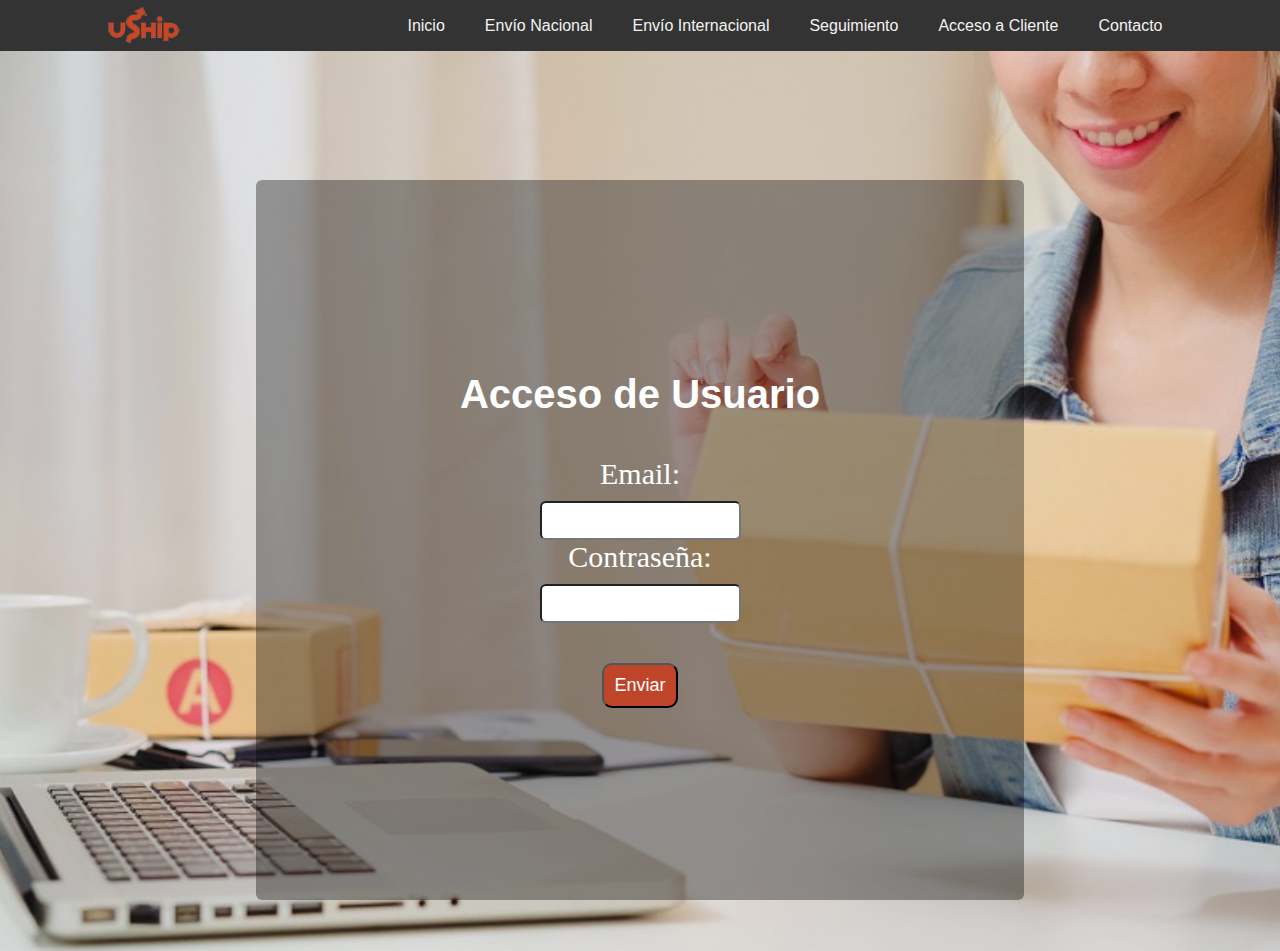
<file: AccesoClientes.html>
<!DOCTYPE html>
<html lang="en">
<head>
    <meta charset="UTF-8">
    <meta http-equiv="X-UA-Compatible" content="IE=edge">
    <meta name="viewport" content="width=device-width, initial-scale=1.0">
    <link rel="icon" type="image/jpg" href="img/favicon.png"/>
    <link rel="stylesheet" href="style.css">
    <title>Uship</title>
</head>
<body>
    <nav class="menu">
        <img src="img/logo.png" alt="Logo">
        <ul>
            <li><a href="index.html">Inicio</a></li>
            <li><a href="EnvioNacional.html">Envío Nacional</a></li>
            <li><a href="EnvioInternacional.html">Envío Internacional</a></li>
            <li><a href="Seguimiento.html">Seguimiento</a></li>
            <li><a href="AccesoClientes.html">Acceso a Cliente</a></li>
            <li><a href="Contacto.html">Contacto</a></li>
        </ul>
    </nav>
    <picture class="imgCliente">
        <img src="img/uship-envio-seguro.jpg" alt="Paquete">
    </picture>
    <section class="formCliente">
        <h2>Acceso de Usuario</h2>
        <form action="#" id="registroForm" onsubmit= "return check_form();">
            <p class="form-group">
                <label for="text">Email:</label>
                <input type="text" id="email" name="email" >
            </p>
            <p class="form-group">
                <label for="pass">Contraseña:</span></label>
                <input type="text" id="pass" name="pass">
            </p>
            <button id="boton">Enviar</button>
        </form>
    </section>
    <script src="JS/acceso.js"></script>
</body>
</html>
</file>
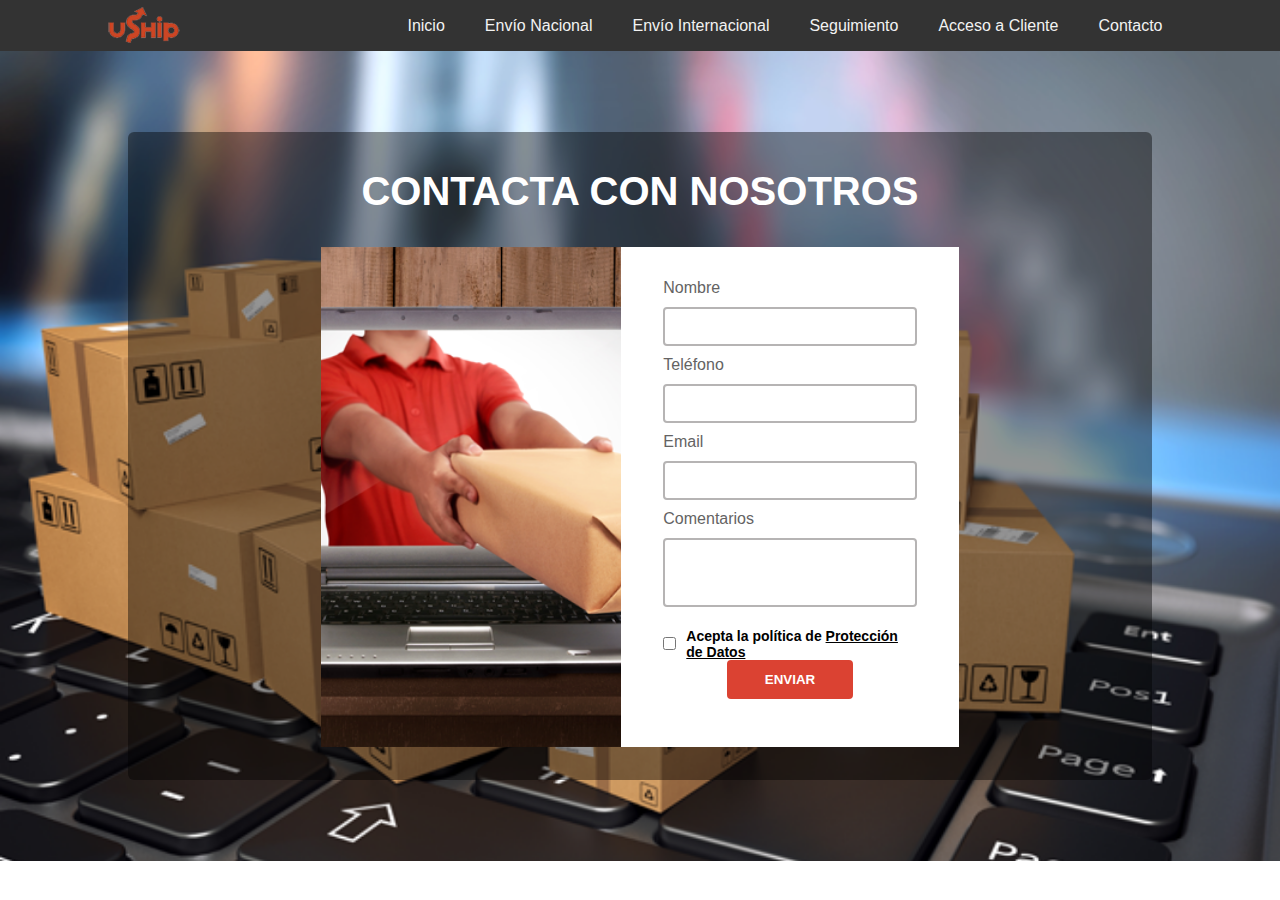
<file: Contacto.html>
<!DOCTYPE html>
<html lang="en">
<head>
    <meta charset="UTF-8">
    <meta http-equiv="X-UA-Compatible" content="IE=edge">
    <meta name="viewport" content="width=device-width, initial-scale=1.0">
    <link rel="icon" type="image/jpg" href="img/favicon.png"/>
    <link rel="stylesheet" href="style.css">
    <title>Uship</title>
</head>
<body>
    <nav class="menu">
        <img src="img/logo.png" alt="Logo">
        <ul>
            <li><a href="index.html">Inicio</a></li>
            <li><a href="EnvioNacional.html">Envío Nacional</a></li>
            <li><a href="EnvioInternacional.html">Envío Internacional</a></li>
            <li><a href="Seguimiento.html">Seguimiento</a></li>
            <li><a href="AccesoClientes.html">Acceso a Cliente</a></li>
            <li><a href="Contacto.html">Contacto</a></li>
        </ul>
    </nav>
    <section class="section-contacto">
        <picture>
            <img src="img/enviar-paqueteria.png" alt="paqueteria">
        </picture>
        <article>
            <h2>Contacta con nosotros</h2>
            <div class="container-form">
                <picture>
                    <img src="img/uship-contacto.png" alt="Paqueteria">
                </picture>
                <div class="formulario" id="formulario">
                    <form action="#" id="formulario" onsubmit= "return check_form();">
                        <label for="name">Nombre
                            <input type="text" id="nombre">
                        </label>
                        <label for="phone">Teléfono
                            <input type="tel" id="telefono">
                        </label>
                        <label for="email">Email
                            <input type="email" id="email">
                        </label>
                        <label for="mensaje">Comentarios
                            <textarea name="mensaje" id="mensaje" cols="30" rows="3"></textarea>
                        </label>
                        <div class="checkbox">
                            <input type="checkbox" id="aceptaPolitica" value="Aceptar">
                            <p>Acepta la política de <a href="#">Protección de Datos</a></p>
                        </div>
                        <button id="boton">Enviar</button>
                    </form>
                </div>
            </div>
        </article>
    </section>
</body>
</html>
</file>
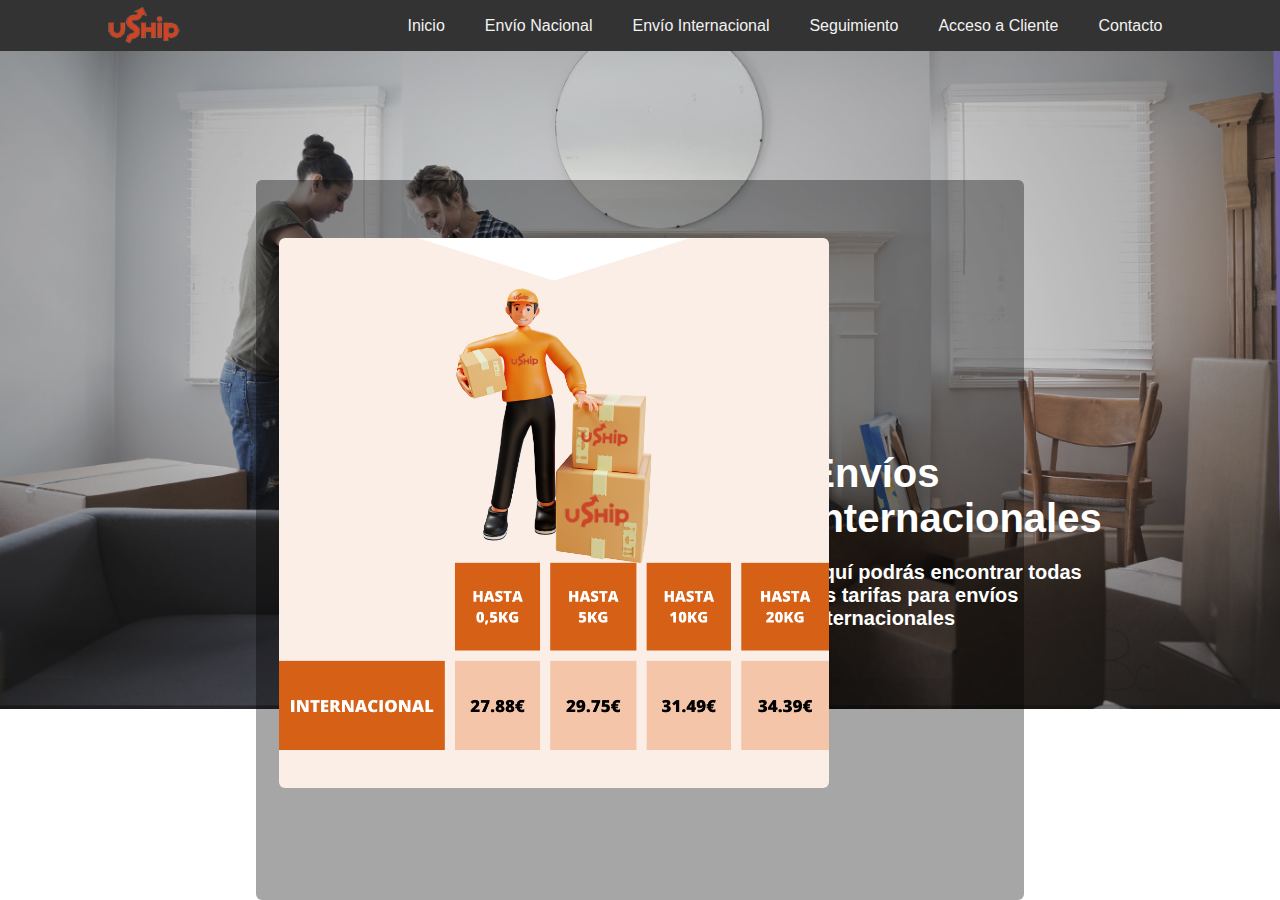
<file: EnvioInternacional.html>
<!DOCTYPE html>
<html lang="en">
<head>
    <meta charset="UTF-8">
    <meta http-equiv="X-UA-Compatible" content="IE=edge">
    <meta name="viewport" content="width=device-width, initial-scale=1.0">
    <link rel="icon" type="image/jpg" href="img/favicon.png"/>
    <link rel="stylesheet" href="style.css">
    <title>Uship</title>
</head>
<body>
    <nav class="menu">
        <img src="img/logo.png" alt="Logo">
        <ul>
            <li><a href="index.html">Inicio</a></li>
            <li><a href="EnvioNacional.html">Envío Nacional</a></li>
            <li><a href="EnvioInternacional.html">Envío Internacional</a></li>
            <li><a href="Seguimiento.html">Seguimiento</a></li>
            <li><a href="AccesoClientes.html">Acceso a Cliente</a></li>
            <li><a href="Contacto.html">Contacto</a></li>
        </ul>
    </nav>
    <picture class="imgNacional" >
        <img src="img/nacional.jpg" alt="Envios">
    </picture>
    <section class="Nacional">
        <picture id="TarifaNacional" >
            <img src="img/Internacional.png" alt="Envios nacionales" class="imagenHover">
        </picture>
        <div>
            <h2>Envíos Internacionales</h2>
            <p>Aquí podrás encontrar todas las tarifas para envíos Internacionales</p>
            
        </div>
    </section>
    <script src="JS/hover.js"></script>
</body>
</html>
</file>
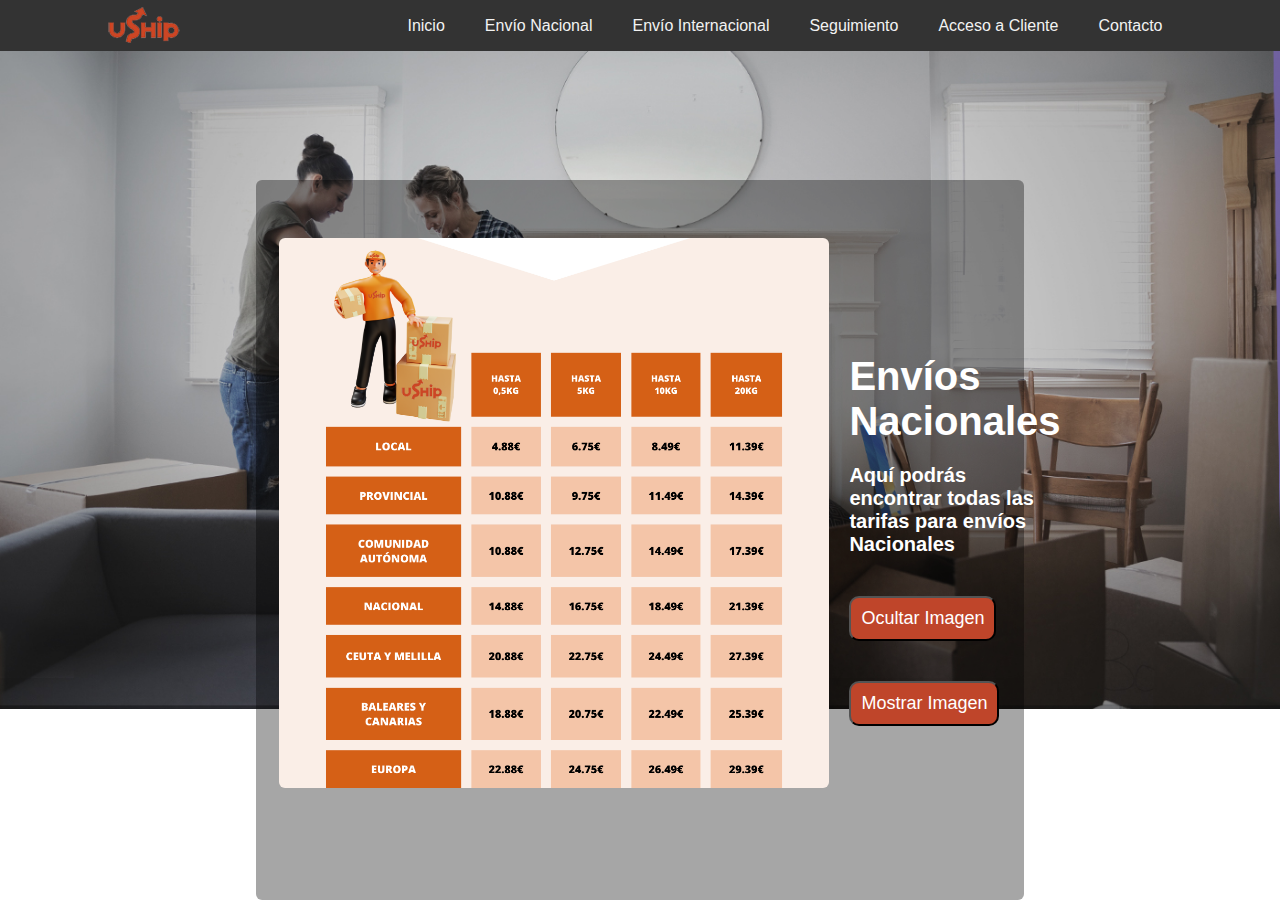
<file: EnvioNacional.html>
<!DOCTYPE html>
<html lang="en">
<head>
    <meta charset="UTF-8">
    <meta http-equiv="X-UA-Compatible" content="IE=edge">
    <meta name="viewport" content="width=device-width, initial-scale=1.0">
    <link rel="icon" type="image/jpg" href="img/favicon.png"/>
    <link rel="stylesheet" href="style.css">
    <title>Uship</title>
</head>
<body>
    <nav class="menu">
        <img src="img/logo.png" alt="Logo">
        <ul>
            <li><a href="index.html">Inicio</a></li>
            <li><a href="EnvioNacional.html">Envío Nacional</a></li>
            <li><a href="EnvioInternacional.html">Envío Internacional</a></li>
            <li><a href="Seguimiento.html">Seguimiento</a></li>
            <li><a href="AccesoClientes.html">Acceso a Cliente</a></li>
            <li><a href="Contacto.html">Contacto</a></li>
        </ul>
    </nav>
    <picture class="imgNacional">
        <img src="img/nacional.jpg" alt="Envios">
    </picture>
    <section class="Nacional">
        <picture id="TarifaNacional">
            <img src="img/Nacional.png" alt="Envios nacionales">
        </picture>
        <div>
            <h2>Envíos Nacionales</h2>
            <p>Aquí podrás encontrar todas las tarifas para envíos Nacionales</p>
            <button id="ocultar">Ocultar Imagen</button>
            <button id="mostrar">Mostrar Imagen</button>
        </div>
    </section>
    <script src="JS/ocultar.js"></script>
</body>
</html>
</file>
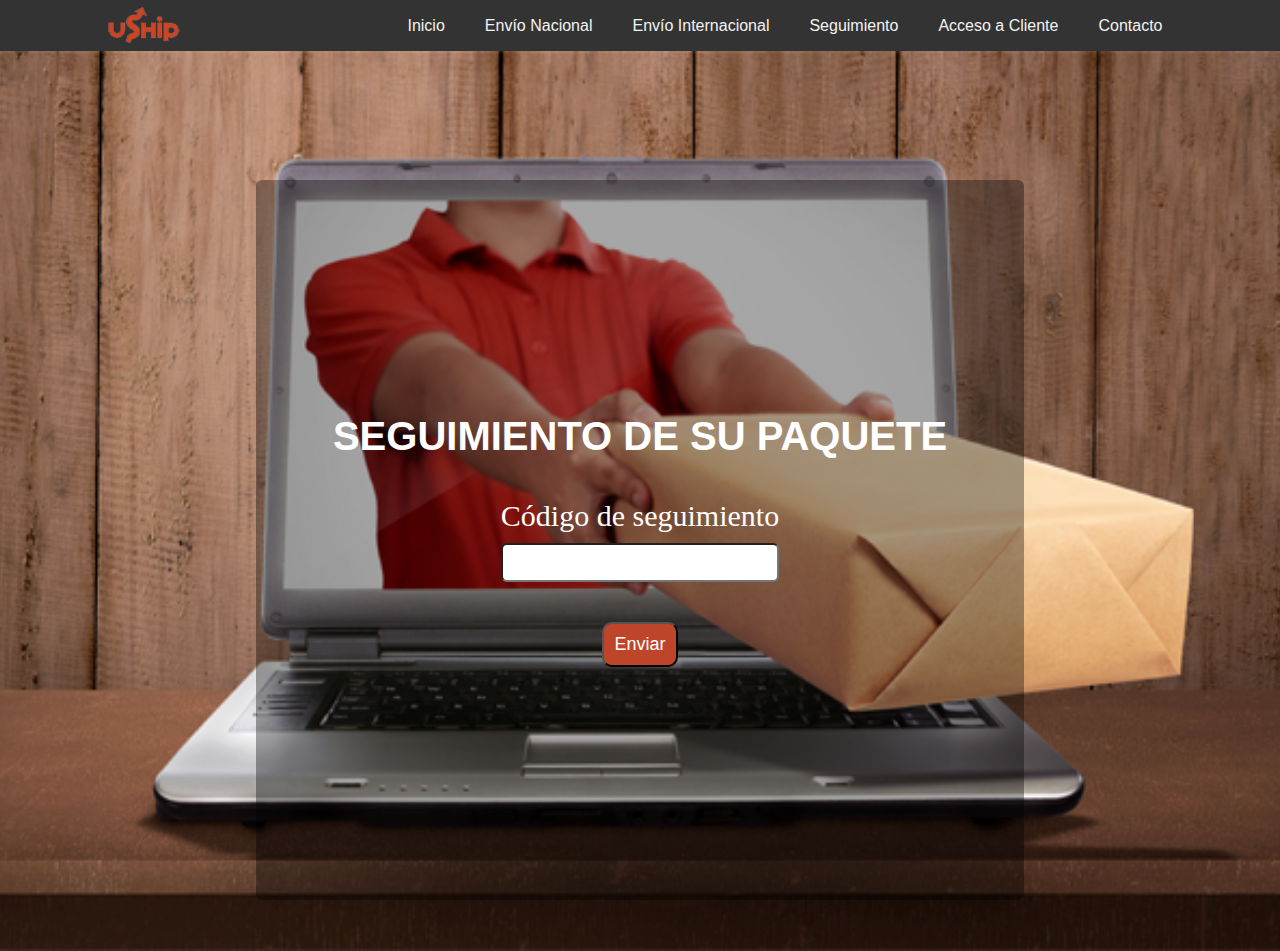
<file: Seguimiento.html>
<!DOCTYPE html>
<html lang="en">
<head>
    <meta charset="UTF-8">
    <meta http-equiv="X-UA-Compatible" content="IE=edge">
    <meta name="viewport" content="width=device-width, initial-scale=1.0">
    <link rel="icon" type="image/jpg" href="img/favicon.png"/>
    <link rel="stylesheet" href="style.css">
    <title>Uship</title>
</head>
<body>
    <nav class="menu">
        <img src="img/logo.png" alt="Logo">
        <ul>
            <li><a href="index.html">Inicio</a></li>
            <li><a href="EnvioNacional.html">Envío Nacional</a></li>
            <li><a href="EnvioInternacional.html">Envío Internacional</a></li>
            <li><a href="Seguimiento.html">Seguimiento</a></li>
            <li><a href="AccesoClientes.html">Acceso a Cliente</a></li>
            <li><a href="Contacto.html">Contacto</a></li>
        </ul>
    </nav>
    <picture class="imgSeguimiento">
        <img src="img/uship-contacto.png" alt="paquete">
    </picture>
    <section class="formSeguimiento">
        <h2>SEGUIMIENTO DE SU PAQUETE</h2>
        <form action="#" id="formulario" onsubmit= "return check_form();">
            <p class="form-group">
                <label for="codigo">Código de seguimiento</label>
                <input type="text" id="codigo" name="codigo" >
            </p>
            <button id="boton">Enviar</button>
        </form>
    </section>
    <script src="JS/seguimiento.js"></script>
</body>
</html>
</file>
<file: style.css>
*{
    margin: 0;
    padding: 0;
    box-sizing: border-box;
}

.menu{
    display: flex;
    justify-content: space-around;
    align-items: center;
    height: 51px;
    background-color: #333;
}

.menu ul{
    display: flex;
    flex-direction: row;
    justify-content: center;
    align-items: center;
}
.menu ul li{
    list-style: none;
}
.menu ul li a{
    text-decoration: none;
    padding: 20px;
    font-family: Arial, Helvetica, sans-serif;
    color: #f2f2f2;
}
.menu ul li a:hover{
    background-color:#C93F1D;
}
.section-formulario picture{
    width: 100%;
    height: 100vh;
}
.section-formulario picture img{
    width: 100%;
    height: 100%;
}
.section-formulario article{
    display: flex;
    flex-direction: column;
    justify-content: center;
    align-items: center;
    position: absolute;
    padding: 30px;
    width: 80%;
    height: 80%;
    top: 50%;
    left: 50%;
    text-align: center;
    transform: translate(-50%, -50%);
    width: 70%;
    background-color: rgba(0, 0, 0, 0.418);
    border-radius: 6px;
}
.section-formulario article h2{
    font-size: 40px;
    line-height: 52px;
    font-family:'Franklin Gothic Medium', 'Arial Narrow', Arial, sans-serif;
    color: white;
    text-transform: uppercase;
}
.section-formulario article .calcula{
    display: flex;
    justify-content: center;
    align-items: center;
    margin-top: 20px;
}
.section-formulario article .calcula img{
    height: 500px;
    margin-right: 30px;
    border-radius: 6px;
}

.section-formulario article .select{
    display: flex;
    flex-direction: column;
    justify-content: center;
    align-items: center;
    margin-top: 20px;
    padding: 30px 20px;
    background-color: #F9F9F9;
    border-radius: 6px;
}
.section-formulario article .select p{
    padding: 30px 20px;
    font-size: 20px;
    font-family: 'Trebuchet MS', 'Lucida Sans Unicode', 'Lucida Grande', 'Lucida Sans', Arial, sans-serif;
    text-transform: uppercase;
    color: white;
}
.section-formulario article .select div{
    display: flex;
    flex-direction: column;
    justify-content: center;
    align-items: center;
    margin-top: 30px;
}
.section-formulario article .select div label{
    font-size: 20px;
    font-family: 'Trebuchet MS', 'Lucida Sans Unicode', 'Lucida Grande', 'Lucida Sans', Arial, sans-serif;
    text-transform: uppercase;
    color: black;
}
.section-formulario article .select div select{
    margin-top: 20px;
    padding: 10px;
    border: 2px solid #BF452A;
    border-radius: 6px;
    font-size: 18px;
}
.section-formulario article .select div select option{
    font-size: 18px;
}
.section-formulario article .select button{
    margin-top: 20px;
    padding: 8px 30px;
    background-color: #BF452A;
    border:2px solid #BF452A;
    color: white;
    text-transform: uppercase;
    font-weight: 700;
    font-size: 14px;
    border-radius: 10px; 
}
.section-formulario article .select button:hover{
    background-color: white;
    color: #BF452A;

}
.section-formulario article .select #informacion {
    color: black;
}

/**********ENVIOS NACIONALES*************/

.imgNacional{
    width: 100%;
    height: 100vh;
    position: relative;
}
.imgNacional img{
    width: 100%;
    height: 100%;
    object-fit: cover;
    
}
.Nacional{
    display: flex;
    flex-direction: row;
    justify-content: center;
    align-items: center;
    position: absolute;
    top: 20%;
    left: 20%;
    width: 60%;
    height: 80%;
    background-color: rgba(0, 0, 0, 0.349);
    border-radius: 6px;
    padding: 30px;
}
.Nacional picture{
    position: absolute;
    top: 8%;
    left: 3%;
    display: block;
    width: 550px;
    border-radius: 6px;
    transition: 0.5s;
}
.Nacional picture img{
    width: 100%;
    height: 100%;
    border-radius: 6px;
    transition: 0.5s;
}
.Nacional div{
    margin-left: 30px;
    padding-left: 600px;
}
.Nacional div h2{
    font-size: 40px;
    font-family: Arial, Helvetica, sans-serif;
    color: white;
}
.Nacional div p{
    font-size: 20px;
    font-family: Arial, Helvetica, sans-serif;
    color: white;
    font-weight: 700;
    margin-top: 20px;
}
.Nacional div button{
    padding: 10px;
    background-color: #BF452A;
    color: white;
    font-size: 18px;
    border-radius: 10px;
    margin-top: 40px;
}
.formSeguimiento{
    display: flex;
    flex-direction: column;
    justify-content: center;
    align-items: center;
    position: absolute;
    top: 20%;
    left: 20%;
    width: 60%;
    height: 80%;
    background-color: rgba(0, 0, 0, 0.349);
    border-radius: 6px;
    padding: 30px;
}
.formSeguimiento h2{
    font-size: 40px;
    font-family: Arial, Helvetica, sans-serif;
    color: white;
}
.formSeguimiento form{
    margin-top: 40px;
    display: flex;
    flex-direction: column;
}
.formSeguimiento form .form-group{
    display: flex;
    flex-direction: column;
}
.formSeguimiento form label{
    font-size: 30px;
    color: white;
    text-align: center;
}
.formSeguimiento form input{
    padding: 10px;
    border-radius: 6px;
    margin-top:10px;
}
.formSeguimiento form button{
    padding: 10px;
    background-color: #BF452A;
    color: white;
    font-size: 18px;
    border-radius: 10px;
    margin: 40px auto 0;
    max-width: 100px;
}
.imgSeguimiento{
    width: 100%;
    height: 100vh;
    display: block;
    overflow: hidden;
}
.imgSeguimiento img{
    width: 100%;
    height: 100%;
    object-fit: cover;
}
.imgCliente{
    width: 100%;
    height: 100vh;
    display: block;
    overflow: hidden;
}
.imgCliente img{
    width: 100%;
    height: 100%;
    object-fit: cover;
}
.formCliente{
    display: flex;
    flex-direction: column;
    justify-content: center;
    align-items: center;
    position: absolute;
    top: 20%;
    left: 20%;
    width: 60%;
    height: 80%;
    background-color: rgba(0, 0, 0, 0.349);
    border-radius: 6px;
    padding: 30px;
}
.formCliente h2{
    font-size: 40px;
    font-family: Arial, Helvetica, sans-serif;
    color: white;
}
.formCliente form{
    margin-top: 40px;
    display: flex;
    flex-direction: column;
}
.formCliente form .form-group{
    display: flex;
    flex-direction: column;
}
.formCliente form label{
    font-size: 30px;
    color: white;
    text-align: center;
}
.formCliente form input{
    padding: 10px;
    border-radius: 6px;
    margin-top:10px;
}
.formCliente form button{
    padding: 10px;
    background-color: #BF452A;
    color: white;
    font-size: 18px;
    border-radius: 10px;
    margin: 40px auto 0;
    max-width: 100px;
}
.section-contacto{
    width: 100%;
    height: 90vh;
    position: relative;
}
.section-contacto picture{
    display: block;
    width: 100%;
    height: 100%;
    overflow: hidden;
}
.section-contacto picture img{
    width: 100%;
}
.section-contacto article{
    display: flex;
    flex-direction: column;
    justify-content: center;
    align-items: center;
    position: absolute;
    width: 80%;
    height: 80%;
    top: 50%;
    left: 50%;
    padding: 30px;
    border-radius: 6px;
    transform: translate(-50%, -50%);
    background-color: rgba(0, 0, 0, 0.418);
}
.section-contacto article h2{
    font-size: 40px;
    line-height: 52px;
    font-family:'Franklin Gothic Medium', 'Arial Narrow', Arial, sans-serif;
    color: white;
    text-transform: uppercase;
}
.container-form{
    display: flex;
    flex-direction: row;
    justify-content: center;
    align-items: center;
    width: 70%;
    margin-top: 30px;
}
.container-form picture{
    width: 300px;
    height: 500px;
}
.container-form picture img{
    width: 100%;
    height: 100%;
    object-fit: cover;
}
.formulario{
    width: 50%;
    height: 500px;
    padding: 30px 40px;
    border: 2px solid white;
    background-color: white;
}
.formulario form{
    display: flex;
    flex-direction: column;
    justify-content: center;
    align-items: center;
}

.formulario form label{
    width: 100%;
    display: flex;
    flex-direction: column;
    justify-content: center;
    align-items: start;
    color:#646363 ;
    font-family: Arial, Helvetica, sans-serif;
}
.formulario form input{
    padding: 10px;
    width: 100%;
    margin: 10px auto 10px;
    border-radius: 4px;
    border: 2px solid #b6b4b4;
}
.formulario form .checkbox{
    display: flex;
    flex-direction: row;
    justify-content: center;
    align-items: center;
    width: auto;
    margin: 0;
    padding: 0;
}
.formulario form .checkbox input{
    width: auto;
    margin-right: 10px;
}
.formulario form .checkbox p{
    font-size: 14px;
    font-weight: 700;
    font-family: Arial, Helvetica, sans-serif;
}
.formulario form .checkbox p a{
    color: black;
}
.formulario form .checkbox p a:hover{
    color: #DB4232;
}
.formulario form textarea{
    padding: 10px;
    width: 100%;
    resize: none;
    margin: 10px auto 20px;
    border-radius: 4px;
    border: 2px solid #b6b4b4;
}
.formulario form button{
    padding: 10px;
    width: 50%;
    border-radius: 4px;
    border: 2px solid #DB4232;
    background-color:#DB4232;
    color: rgb(255, 255, 255);
    text-transform: uppercase;
    font-weight: 700;
    transition: all 0.5s ease-out;
}
.formulario form button:hover{
    background-color:#ffffff;
    color: #DB4232;
}

.invalid{
    color: red;
}
.valid{
    color: black;
}
</file>
